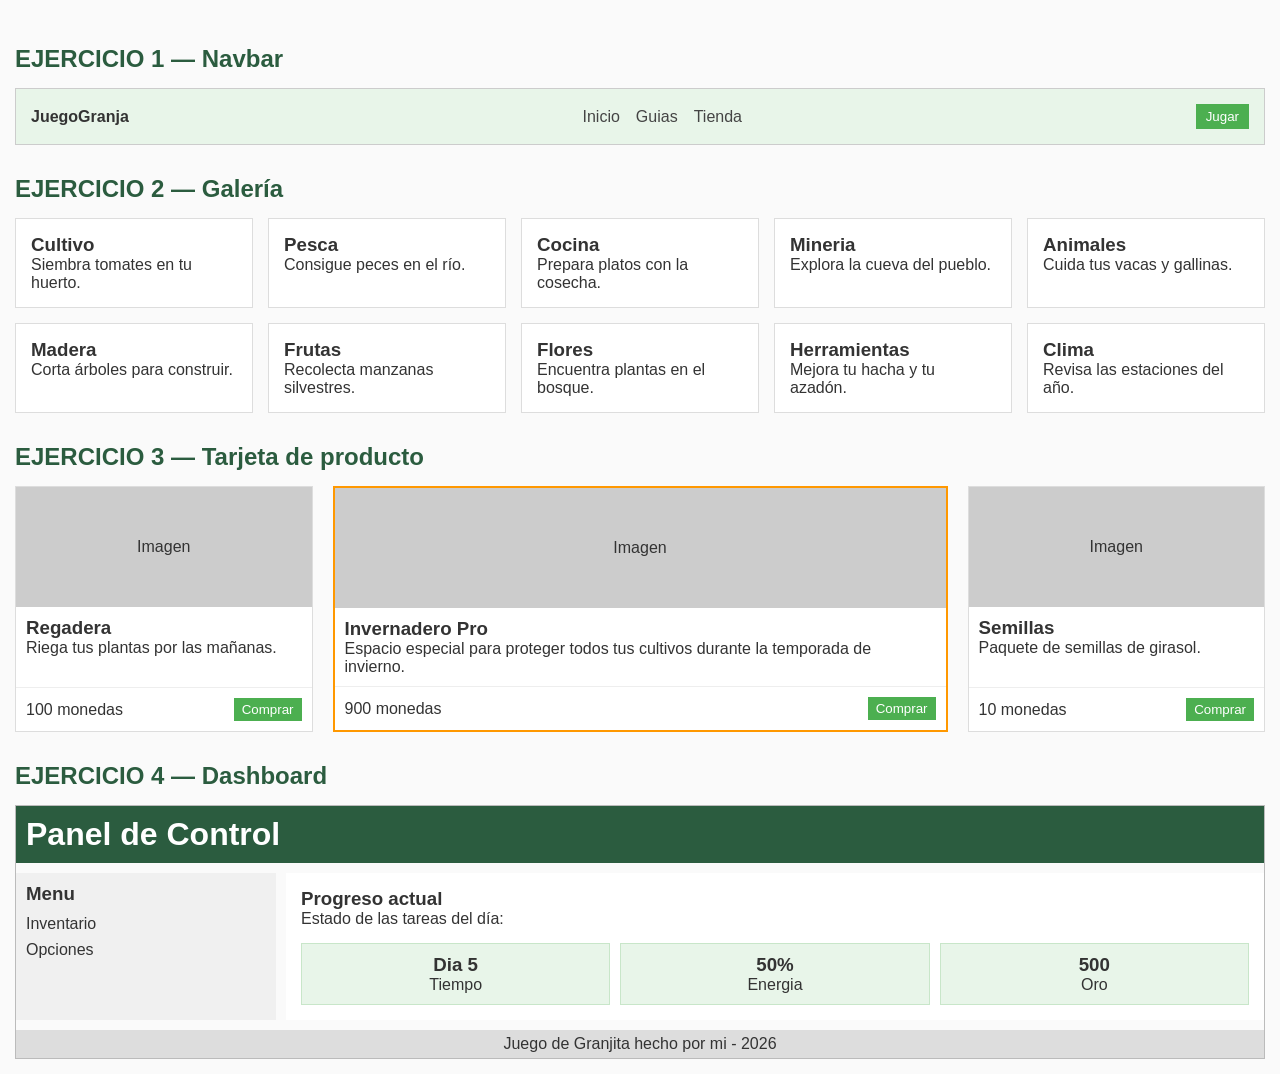
<file: 4 Actividades/index.html>
<!DOCTYPE html>
<html lang="es">
<head>
  <meta charset="UTF-8">
  <meta name="viewport" content="width=device-width, initial-scale=1.0">
  <title>Ejercicios Layout</title>
  <link rel="stylesheet" href="style.css">
</head>
<body>

  <h2>EJERCICIO 1 — Navbar</h2>
  <nav class="navbar">
    <div class="logo">JuegoGranja</div>
    <ul class="menu">
      <li><a href="#">Inicio</a></li>
      <li><a href="#">Guias</a></li>
      <li><a href="#">Tienda</a></li>
    </ul>
    <button class="nav-btn">Jugar</button>
  </nav>

  <h2>EJERCICIO 2 — Galería</h2>
  <div class="courses">
    <div class="course-card"><h3>Cultivo</h3><p>Siembra tomates en tu huerto.</p></div>
    <div class="course-card"><h3>Pesca</h3><p>Consigue peces en el río.</p></div>
    <div class="course-card"><h3>Cocina</h3><p>Prepara platos con la cosecha.</p></div>
    <div class="course-card"><h3>Mineria</h3><p>Explora la cueva del pueblo.</p></div>
    <div class="course-card"><h3>Animales</h3><p>Cuida tus vacas y gallinas.</p></div>
    <div class="course-card"><h3>Madera</h3><p>Corta árboles para construir.</p></div>
    <div class="course-card"><h3>Frutas</h3><p>Recolecta manzanas silvestres.</p></div>
    <div class="course-card"><h3>Flores</h3><p>Encuentra plantas en el bosque.</p></div>
    <div class="course-card"><h3>Herramientas</h3><p>Mejora tu hacha y tu azadón.</p></div>
    <div class="course-card"><h3>Clima</h3><p>Revisa las estaciones del año.</p></div>
  </div>

  <h2>EJERCICIO 3 — Tarjeta de producto</h2>
  <div class="products">
    <div class="product">
      <div class="image">Imagen</div>
      <div class="product-content">
        <h3>Regadera</h3>
        <p>Riega tus plantas por las mañanas.</p>
      </div>
      <div class="product-footer">
        <span class="price">100 monedas</span>
        <button>Comprar</button>
      </div>
    </div>

    <div class="product featured">
      <div class="image">Imagen</div>
      <div class="product-content">
        <h3>Invernadero Pro</h3>
        <p>Espacio especial para proteger todos tus cultivos durante la temporada de invierno.</p>
      </div>
      <div class="product-footer">
        <span class="price">900 monedas</span>
        <button>Comprar</button>
      </div>
    </div>

    <div class="product">
      <div class="image">Imagen</div>
      <div class="product-content">
        <h3>Semillas</h3>
        <p>Paquete de semillas de girasol.</p>
      </div>
      <div class="product-footer">
        <span class="price">10 monedas</span>
        <button>Comprar</button>
      </div>
    </div>
  </div>

  <h2>EJERCICIO 4 — Dashboard</h2>
  <div class="dashboard">
    <header class="header">
      <h1>Panel de Control</h1>
    </header>
    
    <aside class="sidebar">
      <h3>Menu</h3>
      <ul>
        <li><a href="#">Inventario</a></li>
        <li><a href="#">Opciones</a></li>
      </ul>
    </aside>
    
    <main class="main">
      <h3>Progreso actual</h3>
      <p>Estado de las tareas del día:</p>
      
      <div class="stats">
        <div class="stat-card"><h3>Dia 5</h3><p>Tiempo</p></div>
        <div class="stat-card"><h3>50%</h3><p>Energia</p></div>
        <div class="stat-card"><h3>500</h3><p>Oro</p></div>
      </div>
    </main>
    
    <footer class="footer">
      <p>Juego de Granjita hecho por mi - 2026</p>
    </footer>
  </div>

</body>
</html>
</file>
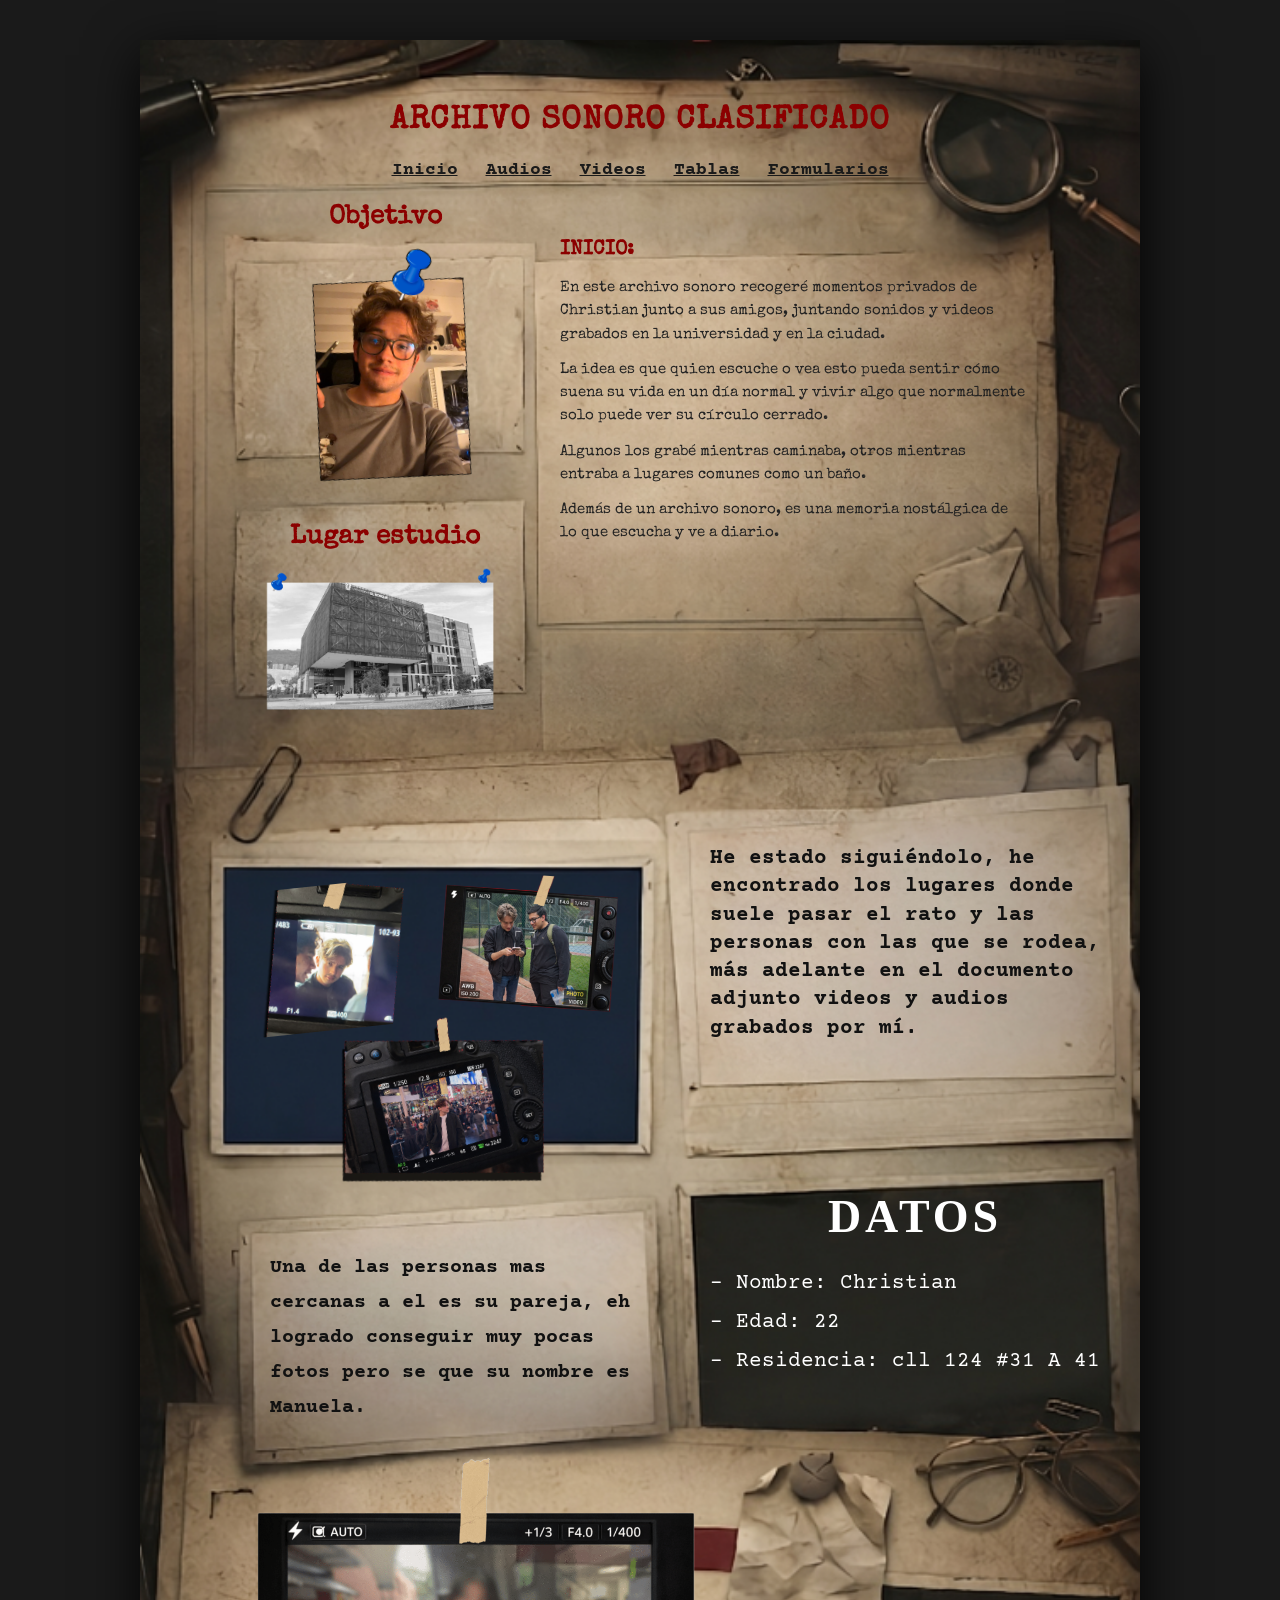
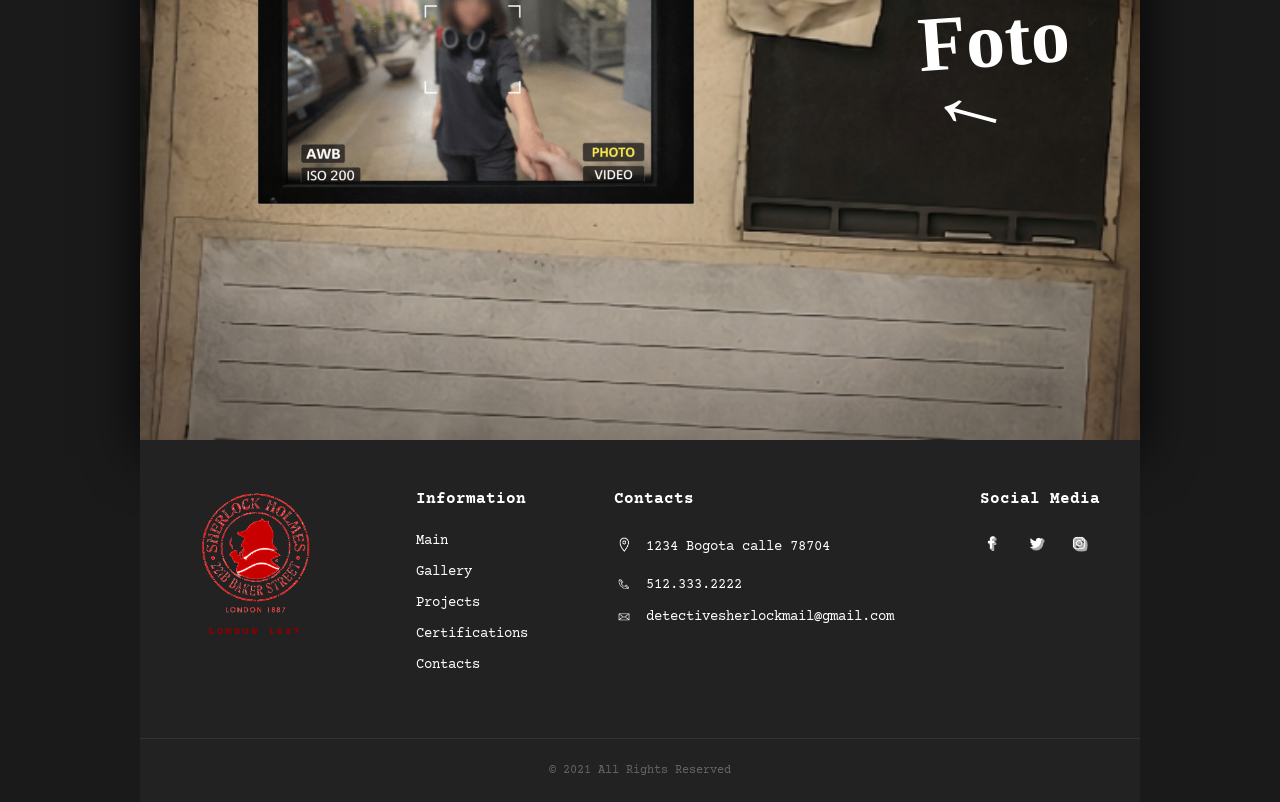
<file: Figma html/Index.html>
<!DOCTYPE html>
<html lang="es">
<head>
    <meta charset="UTF-8">
    <meta name="viewport" content="width=device-width, initial-scale=1.0">
    <title>Archivo Sonoro Clasificado</title>
    <link rel="stylesheet" href="styles.css">
</head>
<body>

    <div class="board-container">
        
        <div class="board-section section-top">
            <header class="main-header">
                <h1>Archivo Sonoro Clasificado</h1>
                <nav class="nav-menu">
                    <a href="index.html">Inicio</a>
                    <a href="audios.html">Audios</a> 
                    <a href="video.html">Videos</a> 
                    <a href="tabla.html">Tablas</a>
                    <a href="formularios.html">Formularios</a>
                </nav>
            </header>

            <div class="block-objetivo">
                <h2>Objetivo</h2>
                <img src="Media/Yo.png" alt="Fotografía de perfil de Christian, objetivo de la investigación" class="img-profile">
            </div>

            <div class="block-lugar">
                <h2>Lugar estudio</h2>
                <img src="Media/Universidad.png" alt="Fachada del edificio de la Universidad El Bosque" class="img-lugar">
            </div>

            <div class="text-inicio">
                <h3>INICIO:</h3>
                <p>En este archivo sonoro recogeré momentos privados de Christian junto a sus amigos, juntando sonidos y videos grabados en la universidad y en la ciudad.</p>
                <p class="paragraph-spacing">La idea es que quien escuche o vea esto pueda sentir cómo suena su vida en un día normal y vivir algo que normalmente solo puede ver su círculo cerrado.</p>
                <p class="paragraph-spacing">Algunos los grabé mientras caminaba, otros mientras entraba a lugares comunes como un baño.</p>
                <p class="paragraph-spacing">Además de un archivo sonoro, es una memoria nostálgica de lo que escucha y ve a diario.</p>
            </div>
        </div>

        <div class="board-section section-middle">
            <div class="polaroid-gallery">
                <img src="Media/Foto 1.png" alt="Captura de evidencia fotográfica de video 1" class="p-photo p1">
                <img src="Media/Foto 3.png" alt="Captura de evidencia fotográfica de video 2" class="p-photo p2">
                <img src="Media/Foto 2.png" alt="Captura de evidencia fotográfica de video 3" class="p-photo p3">
            </div>

            <div class="text-lateral-derecho">
                <p>He estado siguiéndolo, he encontrado los lugares donde suele pasar el rato y las personas con las que se rodea, más adelante en el documento adjunto videos y audios grabados por mí.</p>
            </div>
        </div>

        <div class="board-section section-bottom">
            <div class="text-manuela">
                <p>Una de las personas mas cercanas a el es su pareja, eh logrado conseguir muy pocas fotos pero se que su nombre es Manuela.</p>
            </div>

            <div class="datos-pizarra">
                <h2>DATOS</h2>
                <ul>
                    <li>- Nombre: Christian</li>
                    <li>- Edad: 22</li>
                    <li>- Residencia: cll 124 #31 A 41</li>
                </ul>
            </div>

            <div class="camera-view">
                <img src="Media/Foto Manu.png" alt="Visor de interfaz de cámara mostrando captura de Manuela">
            </div>

            <div class="foto-pizarra">
                <h2>Foto</h2>
                <span class="arrow-draw">←</span>
            </div>
        </div>

    </div>

    <footer class="site-footer">
        <div class="footer-content">
            
            <div class="footer-column footer-logo">
                <img src="Media/Logo sherlock.png" alt="Sherlock Holmes Logotipo Oficial">
                <p class="logo-sub">LONDON 1887</p>
            </div>

            <div class="footer-column">
                <h3>Information</h3>
                <ul>
                    <li><a href="index.html">Main</a></li>
                    <li><a href="audios.html">Gallery</a></li> 
                    <li><a href="videos.html">Projects</a></li>
                    <li><a href="tablas.html">Certifications</a></li>
                    <li><a href="formularios.html">Contacts</a></li>
                </ul>
            </div>

            <div class="footer-column">
                <h3>Contacts</h3>
                <ul class="contact-list">
                    <li>
                        <img src="Media/Ubicacion .png" alt="Ícono de ubicación" class="contact-img"> 
                        <span>1234 Bogota calle 78704</span>
                    </li>
                    <li>
                        <img src="Media/Telefono .png" alt="Ícono de teléfono" class="contact-img"> 
                        <span>512.333.2222</span>
                    </li>
                    <li>
                        <img src="Media/Mail.png" alt="Ícono de correo electrónico" class="contact-img"> 
                        <span>detectivesherlockmail@gmail.com</span>
                    </li>
                </ul>
            </div>

            <div class="footer-column">
                <h3>Social Media</h3>
                <div class="social-icons">
                    <a href="#"><img src="Media/Facebook.png" alt="Enlace a Facebook" class="social-img"></a>
                    <a href="#"><img src="Media/X.png" alt="Enlace a X" class="social-img"></a>
                    <a href="#"><img src="Media/Insta.png" alt="Enlace a Instagram" class="social-img"></a>
                </div>
            </div>
            
        </div>

        <div class="footer-bottom">
            <p>© 2021 All Rights Reserved</p>
        </div>
    </footer>

</body>
</html>
</file>
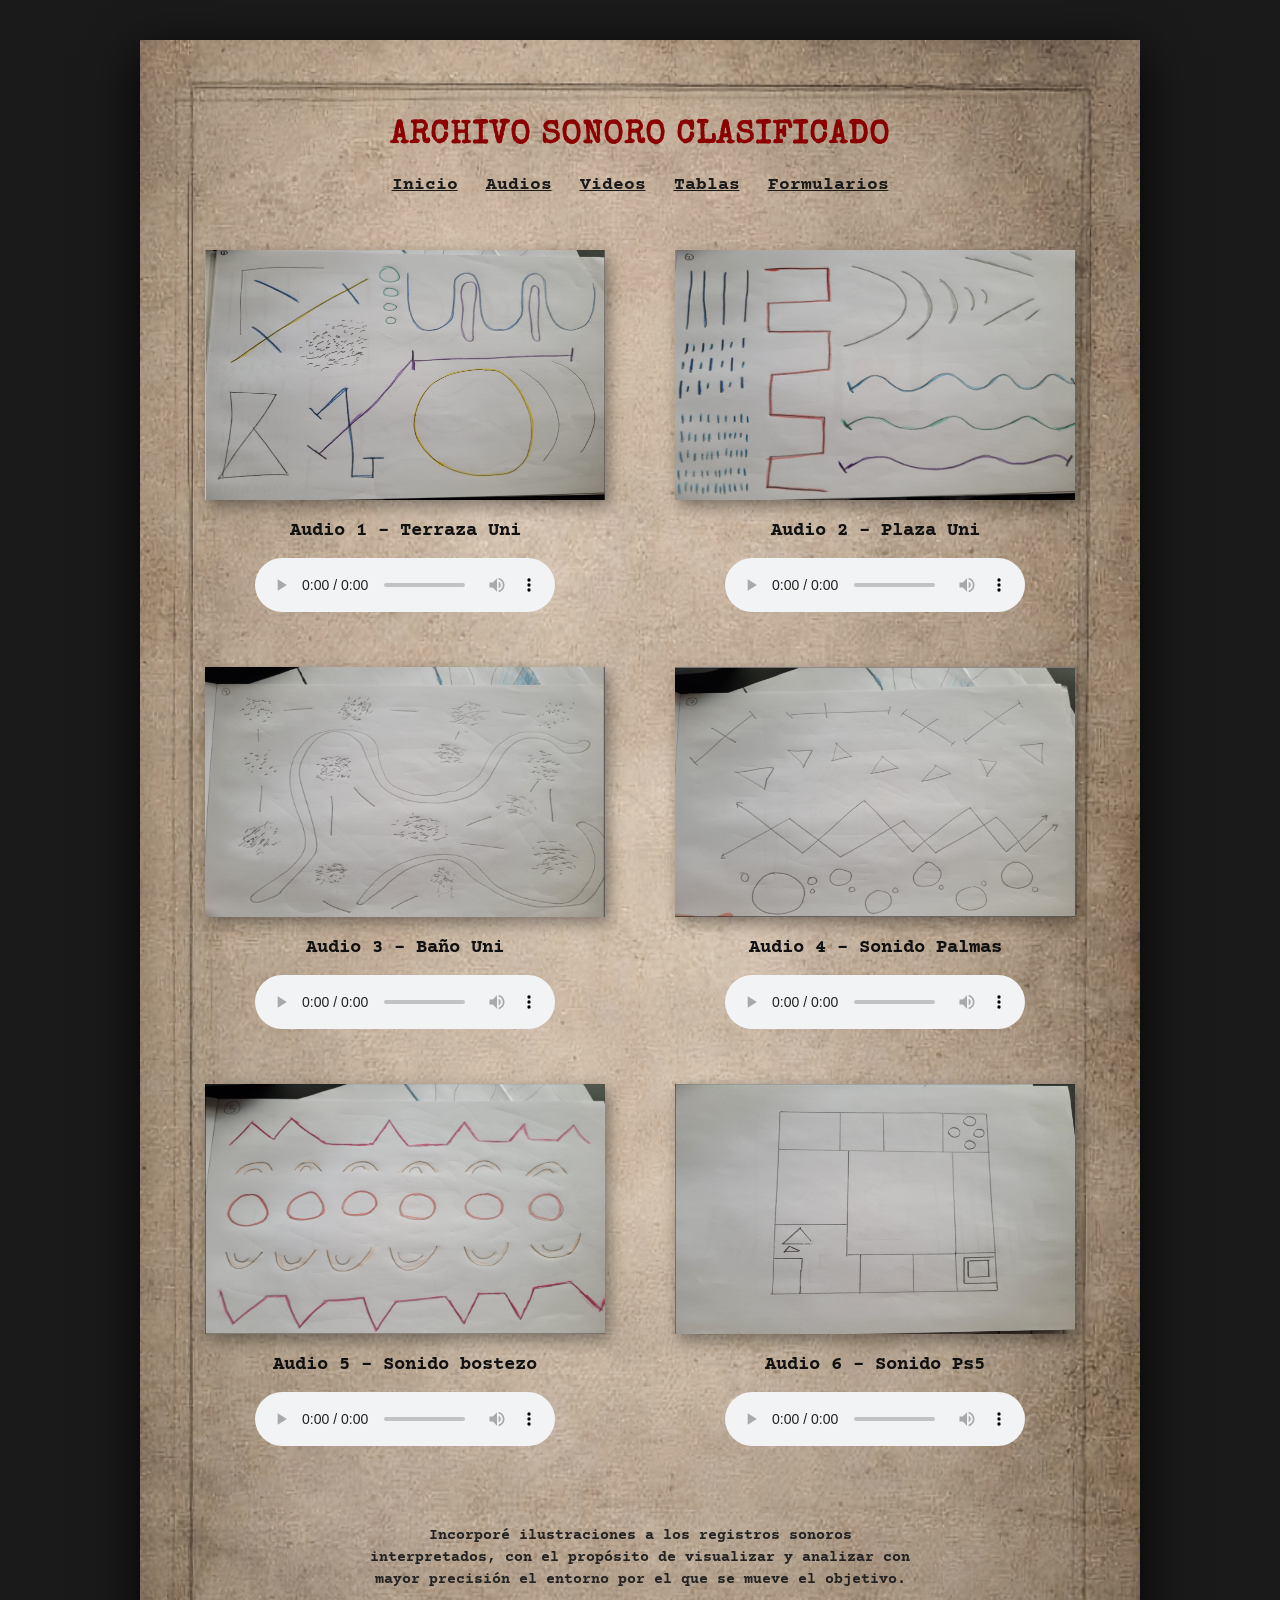
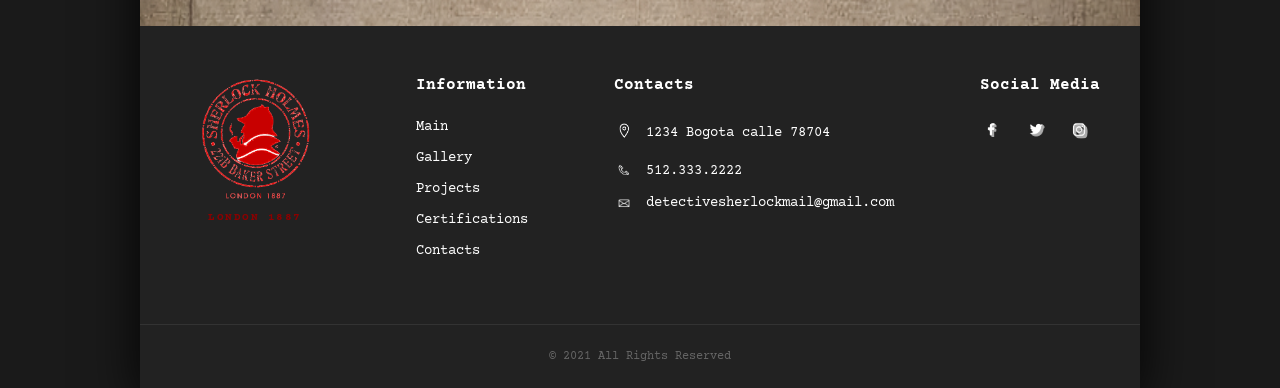
<file: Figma html/Audios.html>
<!DOCTYPE html>
<html lang="es">
<head>
    <meta charset="UTF-8">
    <meta name="viewport" content="width=device-width, initial-scale=1.0">
    <title>Registros Sonoros Clasificados</title>
    <link rel="stylesheet" href="styles.css">
</head>
<body class="body-audios-page">

    <div class="audios-page-container" style="padding-bottom: 0; margin-bottom: 0;">
        
        <header class="main-header-audios">
            <h1>Archivo Sonoro Clasificado</h1>
            <nav class="nav-menu">
                <a href="index.html">Inicio</a>
                <a href="audios.html">Audios</a>
                <a href="video.html">Videos</a> 
                <a href="tabla.html">Tablas</a> 
                <a href="formularios.html">Formularios</a>
            </nav>
        </header>
        
        <div class="audios-grid">
            
            <div class="audio-card">
                <div class="audio-image-wrapper">
                    <img src="Media/Terraza Uni.png" alt="Ubicación de la evidencia: Terraza de la universidad" class="audio-img-card">
                </div>
                <h3>Audio 1 - Terraza Uni</h3>
                <div class="audio-player-mock">
                    <audio src="Audios/Audio Uní terraza.m4a.mp4" controls></audio>
                </div>
            </div>

            <div class="audio-card">
                <div class="audio-image-wrapper">
                    <img src="Media/Plaza Uni.png" alt="Ubicación de la evidencia: Plaza central universitaria" class="audio-img-card">
                </div>
                <h3>Audio 2 - Plaza Uni</h3>
                <div class="audio-player-mock">
                    <audio src="Audios/Audio medio Uni.m4a.mp4" controls></audio>
                </div>
            </div>

            <div class="audio-card">
                <div class="audio-image-wrapper">
                    <img src="Media/Baño Uni.png" alt="Ubicación de la evidencia: Baño interno del campus" class="audio-img-card">
                </div>
                <h3>Audio 3 - Baño Uni</h3>
                <div class="audio-player-mock">
                    <audio src="Audios/Audio baño Uni.m4a.mp4" controls></audio>
                </div>
            </div>

            <div class="audio-card">
                <div class="audio-image-wrapper">
                    <img src="Media/Sonido Palmas.png" alt="Análisis de frecuencias: Sonido de aplausos corporales" class="audio-img-card">
                </div>
                <h3>Audio 4 - Sonido Palmas</h3>
                <div class="audio-player-mock">
                    <audio src="Audios/Audio cuerpo palmas.m4a.mp4" controls></audio>
                </div>
            </div>

            <div class="audio-card">
                <div class="audio-image-wrapper">
                    <img src="Media/Sonido Bostezo.png" alt="Análisis de frecuencias: Registro de bostezo humano" class="audio-img-card">
                </div>
                <h3>Audio 5 - Sonido bostezo</h3>
                <div class="audio-player-mock">
                    <audio src="Audios/Audio cuerpo bostezo.m4a.mp4" controls></audio>
                </div>
            </div>

            <div class="audio-card">
                <div class="audio-image-wrapper">
                    <img src="Media/Sonido Ps5.png" alt="Análisis de entorno: Encendido de consola PS5" class="audio-img-card">
                </div>
                <h3>Audio 6 - Sonido Ps5</h3>
                <div class="audio-player-mock">
                    <audio src="Audios/Audio tecnología ps5.m4a.mp4" controls></audio>
                </div>
            </div>

        </div>

        <p class="audios-footer-text" style="margin-bottom: 0; padding-bottom: 35px;">
            Incorporé ilustraciones a los registros sonoros interpretados, con el propósito de visualizar y analizar con mayor precisión el entorno por el que se mueve el objetivo.
        </p>

        <footer class="site-footer" style="margin-top: 0; margin-bottom: 0;">
            <div class="footer-content">
                
                <div class="footer-column footer-logo">
                    <img src="Media/Logo sherlock.png" alt="Sherlock Holmes Logotipo Oficial">
                    <p class="logo-sub">LONDON 1887</p>
                </div>

                <div class="footer-column">
                    <h3>Information</h3>
                    <ul>
                        <li><a href="index.html">Main</a></li>
                        <li><a href="audios.html">Gallery</a></li> 
                        <li><a href="videos.html">Projects</a></li>
                        <li><a href="tablas.html">Certifications</a></li>
                        <li><a href="formularios.html">Contacts</a></li>
                    </ul>
                </div>

                <div class="footer-column">
                    <h3>Contacts</h3>
                    <ul class="contact-list">
                        <li>
                            <img src="Media/Ubicacion .png" alt="Ícono de ubicación" class="contact-img"> 
                            <span>1234 Bogota calle 78704</span>
                        </li>
                        <li>
                            <img src="Media/Telefono .png" alt="Ícono de teléfono" class="contact-img"> 
                            <span>512.333.2222</span>
                        </li>
                        <li>
                            <img src="Media/Mail.png" alt="Ícono de correo electrónico" class="contact-img"> 
                            <span>detectivesherlockmail@gmail.com</span>
                        </li>
                    </ul>
                </div>

                <div class="footer-column">
                    <h3>Social Media</h3>
                    <div class="social-icons">
                        <a href="#"><img src="Media/Facebook.png" alt="Enlace a Facebook" class="social-img"></a>
                        <a href="#"><img src="Media/X.png" alt="Enlace a X" class="social-img"></a>
                        <a href="#"><img src="Media/Insta.png" alt="Enlace a Instagram" class="social-img"></a>
                    </div>
                </div>
                
            </div>

            <div class="footer-bottom">
                <p>© 2021 All Rights Reserved</p>
            </div>
        </footer>

    </div> 
</body>
</html>
</file>
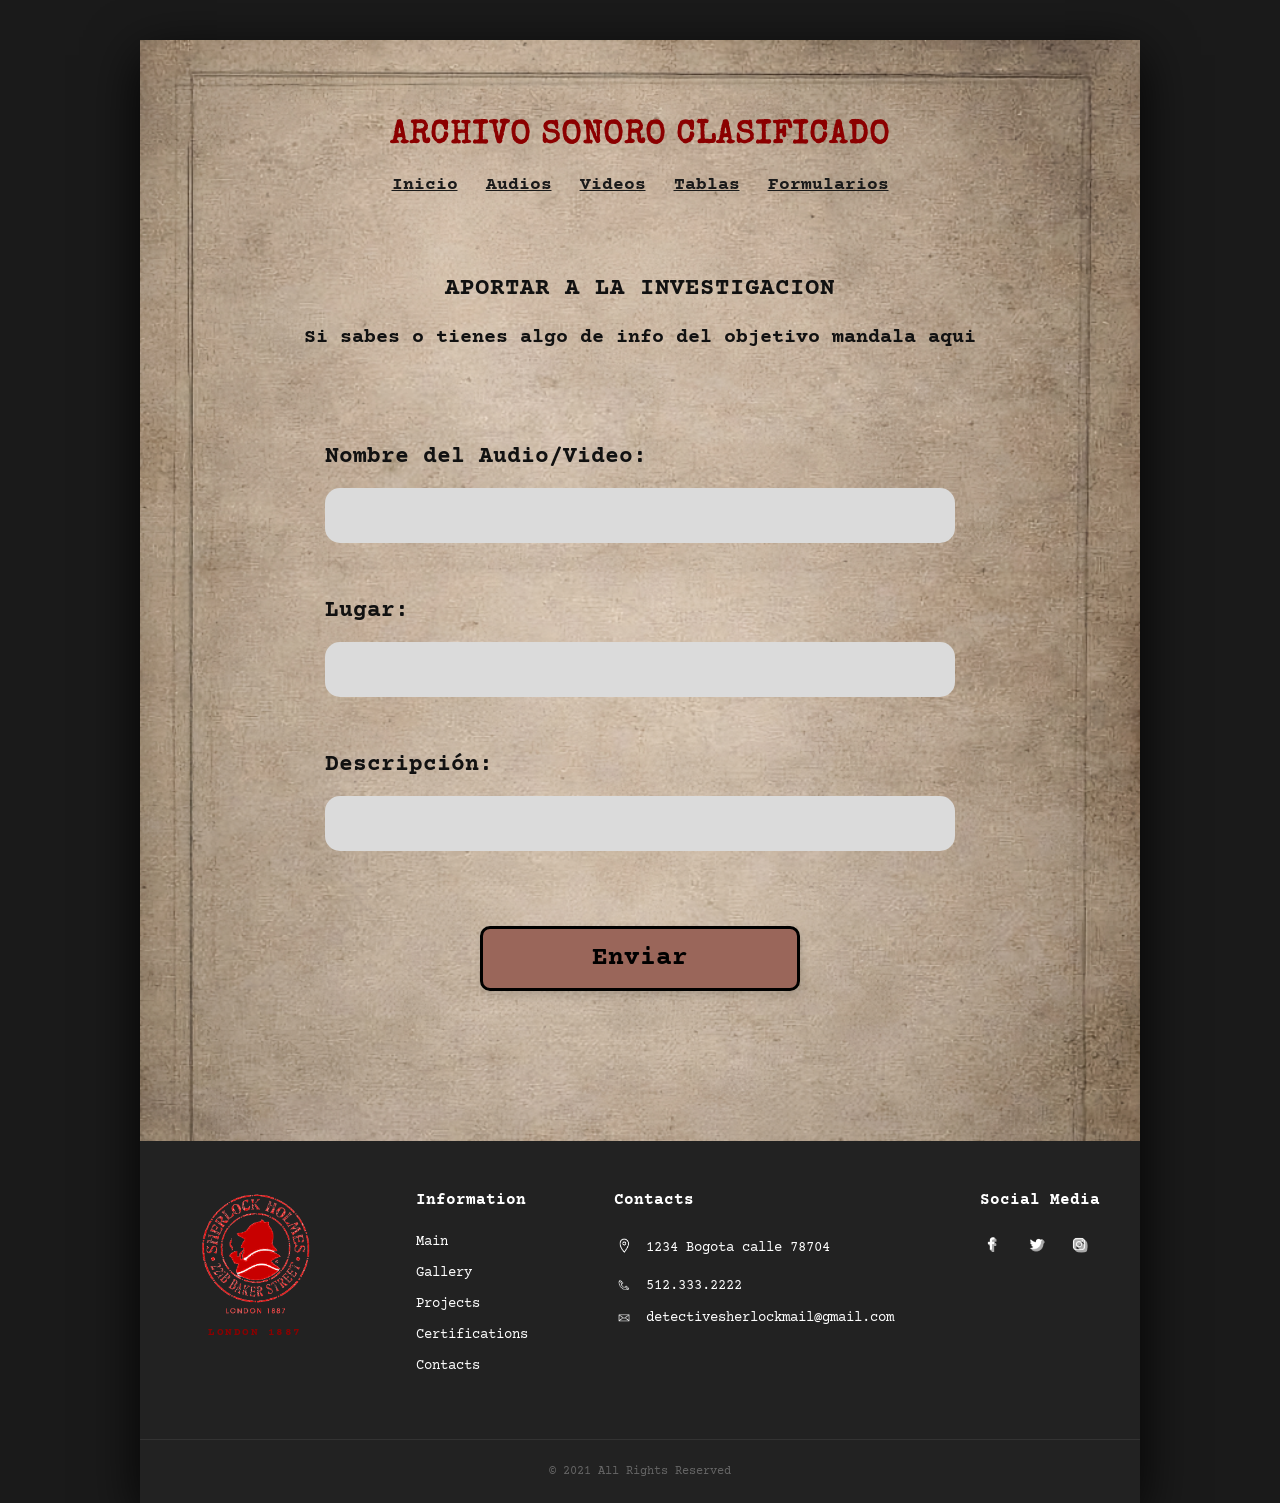
<file: Figma html/Formularios.html>
<!DOCTYPE html>
<html lang="es">
<head>
    <meta charset="UTF-8">
    <meta name="viewport" content="width=device-width, initial-scale=1.0">
    <title>Aportar a la Investigación</title>
    <link rel="stylesheet" href="styles.css">
</head>
<body class="body-audios-page"> 

    <div class="audios-page-container" style="padding-bottom: 0; margin-bottom: 0; min-height: 1200px; display: flex; flex-direction: column; justify-content: space-between;">
        
        <div>
            <header class="main-header-audios" style="margin-bottom: 80px;">
                <h1>Archivo Sonoro Clasificado</h1>
                <nav class="nav-menu">
                    <a href="index.html">Inicio</a>
                    <a href="audios.html">Audios</a>
                    <a href="video.html">Videos</a>
                    <a href="tabla.html">Tablas</a>
                    <a href="formularios.html">Formularios</a>
                </nav>
            </header>

            <div class="form-instruction-container" style="text-align: center; margin-bottom: 90px; font-family: 'Courier Prime', monospace; color: #111; width: 100%; max-width: 750px; margin-left: auto; margin-right: auto; padding: 0 10px;">
                <h2 style="font-size: 24px; font-weight: bold; text-transform: uppercase; margin-bottom: 20px; letter-spacing: 1px;">Aportar a la Investigacion</h2>
                <p style="font-size: 20px; font-weight: bold; line-height: 1.6; margin: 0;">Si sabes o tienes algo de info del objetivo mandala aqui</p>
            </div>

            <form id="investigation-form" action="formularios.html" method="GET" style="display: flex; flex-direction: column; align-items: center; width: 100%; max-width: 650px; margin: 0 auto 150px auto; box-sizing: border-box; padding: 0 10px;">
                
                <div class="form-group" style="width: 100%; display: flex; flex-direction: column; align-items: flex-start; margin-bottom: 55px;">
                    <label for="nombre-archivo" style="font-family: 'Courier Prime', monospace; font-size: 23px; font-weight: bold; color: #111; margin-bottom: 18px; text-align: left;">Nombre del Audio/Video:</label>
                    <input type="text" id="nombre-archivo" name="nombre-archivo" required style="width: 100%; height: 55px; background-color: #dbdbdb; border: none; border-radius: 15px; padding: 10px 20px; font-family: 'Courier Prime', monospace; font-size: 18px; color: #222; box-sizing: border-box; outline: none;">
                </div>

                <div class="form-group" style="width: 100%; display: flex; flex-direction: column; align-items: flex-start; margin-bottom: 55px;">
                    <label for="lugar-archivo" style="font-family: 'Courier Prime', monospace; font-size: 23px; font-weight: bold; color: #111; margin-bottom: 18px; text-align: left;">Lugar:</label>
                    <input type="text" id="lugar-archivo" name="lugar-archivo" required style="width: 100%; height: 55px; background-color: #dbdbdb; border: none; border-radius: 15px; padding: 10px 20px; font-family: 'Courier Prime', monospace; font-size: 18px; color: #222; box-sizing: border-box; outline: none;">
                </div>

                <div class="form-group" style="width: 100%; display: flex; flex-direction: column; align-items: flex-start; margin-bottom: 75px;">
                    <label for="descripcion-archivo" style="font-family: 'Courier Prime', monospace; font-size: 23px; font-weight: bold; color: #111; margin-bottom: 18px; text-align: left;">Descripción:</label>
                    <input type="text" id="descripcion-archivo" name="descripcion-archivo" required style="width: 100%; height: 55px; background-color: #dbdbdb; border: none; border-radius: 15px; padding: 10px 20px; font-family: 'Courier Prime', monospace; font-size: 18px; color: #222; box-sizing: border-box; outline: none;">
                </div>

                <button type="submit" class="btn-enviar-form" style="width: 320px; height: 65px; background-color: #9a665a; border: 3px solid #000000; border-radius: 10px; font-family: 'Courier Prime', monospace; font-size: 26px; font-weight: bold; color: #000000; cursor: pointer; display: flex; justify-content: center; align-items: center; transition: background 0.2s ease; box-shadow: 2px 4px 10px rgba(0,0,0,0.15);">
                    Enviar
                </button>

            </form>

            <div id="success-message" style="display: none; text-align: center; margin: -50px auto 100px auto; max-width: 550px; background: #e4d385; padding: 25px; border-radius: 4px; box-shadow: 4px 8px 20px rgba(0,0,0,0.25); border: 2px dashed #9a665a; font-family: 'Courier Prime', monospace; color: #111; transform: rotate(-0.5deg);">
                <h3 style="margin-top: 0; font-size: 22px; font-weight: bold; color: #9a665a;">¡Informe Recibido!</h3>
                <p style="font-size: 16px; font-weight: bold; margin-bottom: 0; line-height: 1.4;">Tus datos han sido añadidos al expediente clasificado con éxito. El departamento de investigación procesará las pistas.</p>
            </div>
        </div>

        <footer class="site-footer" style="margin-top: 0; margin-bottom: 0; width: calc(100% + 130px); margin-left: -65px; margin-right: -65px;">
            <div class="footer-content">
                
                <div class="footer-column footer-logo">
                    <img src="Media/Logo sherlock.png" alt="Sherlock Holmes Logo">
                    <p class="logo-sub">LONDON 1887</p>
                </div>

                <div class="footer-column">
                    <h3>Information</h3>
                    <ul>
                        <li><a href="index.html">Main</a></li>
                        <li><a href="audios.html">Gallery</a></li> 
                        <li><a href="videos.html">Projects</a></li>
                        <li><a href="tablas.html">Certifications</a></li>
                        <li><a href="formularios.html">Contacts</a></li>
                    </ul>
                </div>

                <div class="footer-column">
                    <h3>Contacts</h3>
                    <ul class="contact-list">
                        <li>
                            <img src="Media/Ubicacion .png" alt="Ubicación" class="contact-img"> 
                            <span>1234 Bogota calle 78704</span>
                        </li>
                        <li>
                            <img src="Media/Telefono .png" alt="Teléfono" class="contact-img"> 
                            <span>512.333.2222</span>
                        </li>
                        <li>
                            <img src="Media/Mail.png" alt="Correo" class="contact-img"> 
                            <span>detectivesherlockmail@gmail.com</span>
                        </li>
                    </ul>
                </div>

                <div class="footer-column">
                    <h3>Social Media</h3>
                    <div class="social-icons">
                        <a href="#"><img src="Media/Facebook.png" alt="Facebook" class="social-img"></a>
                        <a href="#"><img src="Media/X.png" alt="X" class="social-img"></a>
                        <a href="#"><img src="Media/Insta.png" alt="Instagram" class="social-img"></a>
                    </div>
                </div>
                
            </div>

            <div class="footer-bottom">
                <p>© 2021 All Rights Reserved</p>
            </div>
        </footer>

    </div> 

</body>
</html>
</file>
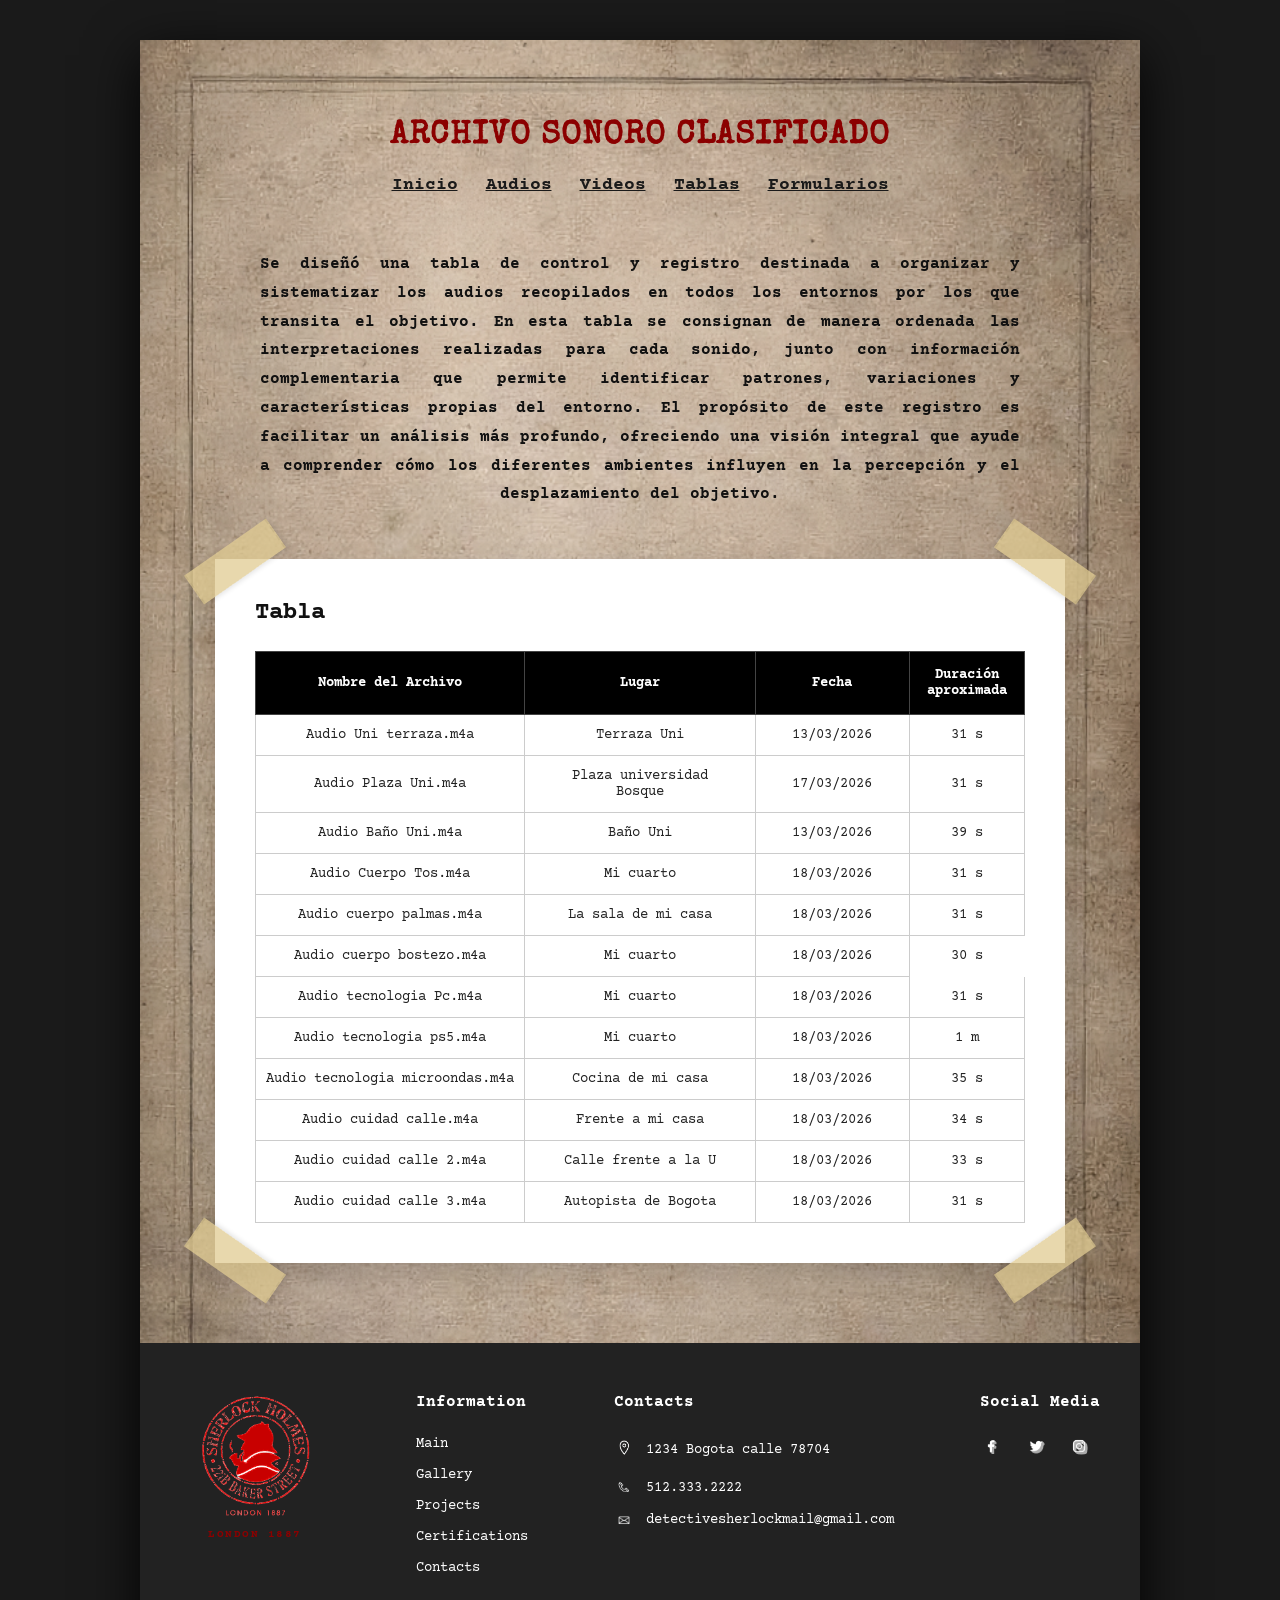
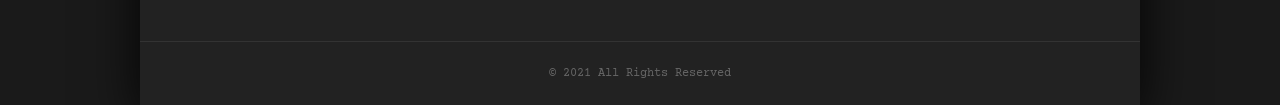
<file: Figma html/Tabla.html>
<!DOCTYPE html>
<html lang="es">
<head>
    <meta charset="UTF-8">
    <meta name="viewport" content="width=device-width, initial-scale=1.0">
    <title>Control y Registro de Audios</title>
    <link rel="stylesheet" href="styles.css">
</head>
<body class="body-audios-page"> 

    <div class="audios-page-container" style="padding-bottom: 0; margin-bottom: 0;">
        
        <header class="main-header-audios">
            <h1>Archivo Sonoro Clasificado</h1>
            <nav class="nav-menu">
                <a href="index.html">Inicio</a>
                <a href="audios.html">Audios</a>
                <a href="video.html">Videos</a>
                <a href="tabla.html">Tablas</a>
                <a href="formularios.html">Formularios</a>
            </nav>
        </header>

        <div class="tabla-introduccion" style="width: 100%; max-width: 800px; margin: 0 auto 50px auto; text-align: justify; text-align-last: center; font-family: 'Courier Prime', monospace; font-size: 16px; line-height: 1.8; color: #111; font-weight: bold; padding: 0 20px;">
            Se diseñó una tabla de control y registro destinada a organizar y sistematizar los audios recopilados en todos los entornos por los que transita el objetivo. En esta tabla se consignan de manera ordenada las interpretaciones realizadas para cada sonido, junto con información complementaria que permite identificar patrones, variaciones y características propias del entorno. El propósito de este registro es facilitar un análisis más profundo, ofreciendo una visión integral que ayude a comprender cómo los diferentes ambientes influyen en la percepción y el desplazamiento del objetivo.
        </div>

        <div class="documento-tabla-wrapper" style="position: relative; background: #ffffff; padding: 40px; margin-bottom: 80px; box-shadow: 4px 10px 25px rgba(0,0,0,0.15); width: 100%; max-width: 850px; box-sizing: border-box;">
            
            <div class="tape-corner tape-tl" style="position: absolute; top: -15px; left: -30px; width: 100px; height: 35px; background: rgba(224, 203, 146, 0.75); transform: rotate(-35deg); box-shadow: 2px 2px 5px rgba(0,0,0,0.1); border-left: 2px dashed rgba(0,0,0,0.05); border-right: 2px dashed rgba(0,0,0,0.05);"></div>
            <div class="tape-corner tape-tr" style="position: absolute; top: -15px; right: -30px; width: 100px; height: 35px; background: rgba(224, 203, 146, 0.75); transform: rotate(35deg); box-shadow: -2px 2px 5px rgba(0,0,0,0.1); border-left: 2px dashed rgba(0,0,0,0.05); border-right: 2px dashed rgba(0,0,0,0.05);"></div>
            <div class="tape-corner tape-bl" style="position: absolute; bottom: -15px; left: -30px; width: 100px; height: 35px; background: rgba(224, 203, 146, 0.75); transform: rotate(35deg); box-shadow: 2px -2px 5px rgba(0,0,0,0.1); border-left: 2px dashed rgba(0,0,0,0.05); border-right: 2px dashed rgba(0,0,0,0.05);"></div>
            <div class="tape-corner tape-br" style="position: absolute; bottom: -15px; right: -30px; width: 100px; height: 35px; background: rgba(224, 203, 146, 0.75); transform: rotate(-35deg); box-shadow: -2px -2px 5px rgba(0,0,0,0.1); border-left: 2px dashed rgba(0,0,0,0.05); border-right: 2px dashed rgba(0,0,0,0.05);"></div>

            <h2 style="font-family: 'Courier Prime', monospace; font-size: 24px; font-weight: bold; color: #111; margin-top: 0; margin-bottom: 25px; text-align: left;">Tabla</h2>

            <div style="overflow-x: auto; width: 100%;">
                <table style="width: 100%; border-collapse: collapse; font-family: 'Courier Prime', monospace; font-size: 14px; color: #222; text-align: center; border: 1px solid #ccc;">
                    <thead>
                        <tr style="background-color: #000000; color: #ffffff;">
                            <th style="padding: 15px 10px; font-weight: bold; font-size: 14px; border: 1px solid #444; width: 35%;">Nombre del Archivo</th>
                            <th style="padding: 15px 10px; font-weight: bold; font-size: 14px; border: 1px solid #444; width: 30%;">Lugar</th>
                            <th style="padding: 15px 10px; font-weight: bold; font-size: 14px; border: 1px solid #444; width: 20%;">Fecha</th>
                            <th style="padding: 15px 10px; font-weight: bold; font-size: 14px; border: 1px solid #444; width: 15%;">Duración aproximada</th>
                        </tr>
                    </thead>
                    <tbody>
                        <tr>
                            <td style="padding: 12px 8px; border: 1px solid #ccc; background: #fff;">Audio Uni terraza.m4a</td>
                            <td style="padding: 12px 8px; border: 1px solid #ccc; background: #fff;">Terraza Uni</td>
                            <td style="padding: 12px 8px; border: 1px solid #ccc; background: #fff;">13/03/2026</td>
                            <td style="padding: 12px 8px; border: 1px solid #ccc; background: #fff;">31 s</td>
                        </tr>
                        <tr>
                            <td style="padding: 12px 8px; border: 1px solid #ccc; background: #fff;">Audio Plaza Uni.m4a</td>
                            <td style="padding: 12px 8px; border: 1px solid #ccc; background: #fff;">Plaza universidad<br>Bosque</td>
                            <td style="padding: 12px 8px; border: 1px solid #ccc; background: #fff;">17/03/2026</td>
                            <td style="padding: 12px 8px; border: 1px solid #ccc; background: #fff;">31 s</td>
                        </tr>
                        <tr>
                            <td style="padding: 12px 8px; border: 1px solid #ccc; background: #fff;">Audio Baño Uni.m4a</td>
                            <td style="padding: 12px 8px; border: 1px solid #ccc; background: #fff;">Baño Uni</td>
                            <td style="padding: 12px 8px; border: 1px solid #ccc; background: #fff;">13/03/2026</td>
                            <td style="padding: 12px 8px; border: 1px solid #ccc; background: #fff;">39 s</td>
                        </tr>
                        <tr>
                            <td style="padding: 12px 8px; border: 1px solid #ccc; background: #fff;">Audio Cuerpo Tos.m4a</td>
                            <td style="padding: 12px 8px; border: 1px solid #ccc; background: #fff;">Mi cuarto</td>
                            <td style="padding: 12px 8px; border: 1px solid #ccc; background: #fff;">18/03/2026</td>
                            <td style="padding: 12px 8px; border: 1px solid #ccc; background: #fff;">31 s</td>
                        </tr>
                        <tr>
                            <td style="padding: 12px 8px; border: 1px solid #ccc; background: #fff;">Audio cuerpo palmas.m4a</td>
                            <td style="padding: 12px 8px; border: 1px solid #ccc; background: #fff;">La sala de mi casa</td>
                            <td style="padding: 12px 8px; border: 1px solid #ccc; background: #fff;">18/03/2026</td>
                            <td style="padding: 12px 8px; border: 1px solid #ccc; background: #fff;">31 s</td>
                        </tr>
                        <tr>
                            <td style="padding: 12px 8px; border: 1px solid #ccc; background: #fff;">Audio cuerpo bostezo.m4a</td>
                            <td style="padding: 12px 8px; border: 1px solid #ccc; background: #fff;">Mi cuarto</td>
                            <td style="padding: 12px 8px; border: 1px solid #ccc; background: #fff;">18/03/2026</td>
                            <td style="padding: 12px 8px; border: 1px solid #fff;">30 s</td>
                        </tr>
                        <tr>
                            <td style="padding: 12px 8px; border: 1px solid #ccc; background: #fff;">Audio tecnologia Pc.m4a</td>
                            <td style="padding: 12px 8px; border: 1px solid #ccc; background: #fff;">Mi cuarto</td>
                            <td style="padding: 12px 8px; border: 1px solid #ccc; background: #fff;">18/03/2026</td>
                            <td style="padding: 12px 8px; border: 1px solid #ccc; background: #fff;">31 s</td>
                        </tr>
                        <tr>
                            <td style="padding: 12px 8px; border: 1px solid #ccc; background: #fff;">Audio tecnologia ps5.m4a</td>
                            <td style="padding: 12px 8px; border: 1px solid #ccc; background: #fff;">Mi cuarto</td>
                            <td style="padding: 12px 8px; border: 1px solid #ccc; background: #fff;">18/03/2026</td>
                            <td style="padding: 12px 8px; border: 1px solid #ccc; background: #fff;">1 m</td>
                        </tr>
                        <tr>
                            <td style="padding: 12px 8px; border: 1px solid #ccc; background: #fff;">Audio tecnologia microondas.m4a</td>
                            <td style="padding: 12px 8px; border: 1px solid #ccc; background: #fff;">Cocina de mi casa</td>
                            <td style="padding: 12px 8px; border: 1px solid #ccc; background: #fff;">18/03/2026</td>
                            <td style="padding: 12px 8px; border: 1px solid #ccc; background: #fff;">35 s</td>
                        </tr>
                        <tr>
                            <td style="padding: 12px 8px; border: 1px solid #ccc; background: #fff;">Audio cuidad calle.m4a</td>
                            <td style="padding: 12px 8px; border: 1px solid #ccc; background: #fff;">Frente a mi casa</td>
                            <td style="padding: 12px 8px; border: 1px solid #ccc; background: #fff;">18/03/2026</td>
                            <td style="padding: 12px 8px; border: 1px solid #ccc; background: #fff;">34 s</td>
                        </tr>
                        <tr>
                            <td style="padding: 12px 8px; border: 1px solid #ccc; background: #fff;">Audio cuidad calle 2.m4a</td>
                            <td style="padding: 12px 8px; border: 1px solid #ccc; background: #fff;">Calle frente a la U</td>
                            <td style="padding: 12px 8px; border: 1px solid #ccc; background: #fff;">18/03/2026</td>
                            <td style="padding: 12px 8px; border: 1px solid #ccc; background: #fff;">33 s</td>
                        </tr>
                        <tr>
                            <td style="padding: 12px 8px; border: 1px solid #ccc; background: #fff;">Audio cuidad calle 3.m4a</td>
                            <td style="padding: 12px 8px; border: 1px solid #ccc; background: #fff;">Autopista de Bogota</td>
                            <td style="padding: 12px 8px; border: 1px solid #ccc; background: #fff;">18/03/2026</td>
                            <td style="padding: 12px 8px; border: 1px solid #ccc; background: #fff;">31 s</td>
                        </tr>
                    </tbody>
                </table>
            </div>

        </div>

        <footer class="site-footer" style="margin-top: 0; margin-bottom: 0; width: calc(100% + 130px); margin-left: -65px; margin-right: -65px;">
            <div class="footer-content">
                
                <div class="footer-column footer-logo">
                    <img src="Media/Logo sherlock.png" alt="Sherlock Holmes Logo">
                    <p class="logo-sub">LONDON 1887</p>
                </div>

                <div class="footer-column">
                    <h3>Information</h3>
                    <ul>
                        <li><a href="index.html">Main</a></li>
                        <li><a href="audios.html">Gallery</a></li> 
                        <li><a href="videos.html">Projects</a></li>
                        <li><a href="tablas.html">Certifications</a></li>
                        <li><a href="formularios.html">Contacts</a></li>
                    </ul>
                </div>

                <div class="footer-column">
                    <h3>Contacts</h3>
                    <ul class="contact-list">
                        <li>
                            <img src="Media/Ubicacion .png" alt="Ubicación" class="contact-img"> 
                            <span>1234 Bogota calle 78704</span>
                        </li>
                        <li>
                            <img src="Media/Telefono .png" alt="Teléfono" class="contact-img"> 
                            <span>512.333.2222</span>
                        </li>
                        <li>
                            <img src="Media/Mail.png" alt="Correo" class="contact-img"> 
                            <span>detectivesherlockmail@gmail.com</span>
                        </li>
                    </ul>
                </div>

                <div class="footer-column">
                    <h3>Social Media</h3>
                    <div class="social-icons">
                        <a href="#"><img src="Media/Facebook.png" alt="Facebook" class="social-img"></a>
                        <a href="#"><img src="Media/X.png" alt="X" class="social-img"></a>
                        <a href="#"><img src="Media/Insta.png" alt="Instagram" class="social-img"></a>
                    </div>
                </div>
                
            </div>

            <div class="footer-bottom">
                <p>© 2021 All Rights Reserved</p>
            </div>
        </footer>

    </div> 

</body>
</html>
</file>
<file: 4 Actividades/style.css>
* {
  margin: 0;
  padding: 0;
  box-sizing: border-box;
}

body {
  background-color: #fafafa;
  color: #333;
  font-family: sans-serif;
  padding: 15px;
}

h2 {
  margin: 30px 0 15px 0;
  color: #2b5c3f;
}

.navbar {
  background-color: #e8f5e9;
  padding: 15px;
  border: 1px solid #ccc;
  display: flex;
  align-items: center;
  justify-content: space-between;
}

.navbar .logo {
  font-weight: bold;
}

.navbar .menu {
  display: flex;
  gap: 1rem;
  list-style: none;
}

.navbar .menu a {
  text-decoration: none;
  color: #444;
}

.navbar .menu a:hover {
  color: #2b5c3f;
}

.navbar .nav-btn {
  background-color: #4caf50;
  color: white;
  padding: 5px 10px;
  border: none;
  cursor: pointer;
}

.navbar .nav-btn:hover {
  background-color: #388e3c;
}

@media (max-width: 768px) {
  .navbar {
    flex-direction: column;
    gap: 1rem;
  }
  .navbar .menu {
    flex-wrap: wrap;
  }
  .navbar .nav-btn {
    width: 100%;
  }
}

.courses {
  display: grid;
  grid-template-columns: repeat(auto-fit, minmax(220px, 1fr));
  gap: 15px;
}

.course-card {
  background: white;
  padding: 15px;
  border: 1px solid #ddd;
}

.products {
  display: grid;
  grid-template-columns: repeat(auto-fill, minmax(280px, 1fr));
  gap: 20px;
}

.product {
  background: white;
  border: 1px solid #ddd;
  display: flex;
  flex-direction: column;
}

.product .image {
  background-color: #ccc;
  height: 120px;
  display: flex;
  justify-content: center;
  align-items: center;
}

.product-content {
  padding: 10px;
  flex: 1;
  display: flex;
  flex-direction: column;
}

.product-content p {
  flex-grow: 1;
}

.product-footer {
  padding: 10px;
  border-top: 1px solid #eee;
  display: flex;
  justify-content: space-between;
  align-items: center;
}

.product-footer button {
  background: #4caf50;
  color: white;
  border: none;
  padding: 4px 8px;
}

.product.featured {
  grid-column: span 2;
  border: 2px solid #ff9800;
}

@media (max-width: 600px) {
  .product.featured {
    grid-column: span 1;
  }
}

.dashboard {
  display: grid;
  grid-template-columns: minmax(180px, 260px) 1fr;
  grid-template-rows: auto 1fr auto;
  grid-template-areas: 
    "header header"
    "sidebar main"
    "footer footer";
  gap: 10px;
  border: 1px solid #bbb;
}

.header { grid-area: header; background: #2b5c3f; color: white; padding: 10px; }
.sidebar { grid-area: sidebar; background: #f0f0f0; padding: 10px; }
.main { grid-area: main; background: white; padding: 15px; }
.footer { grid-area: footer; background: #ddd; padding: 5px; text-align: center; }

.sidebar ul {
  list-style: none;
  display: flex;
  flex-direction: column;
  gap: 8px;
  margin-top: 10px;
}

.sidebar a {
  text-decoration: none;
  color: #333;
}

.stats {
  display: grid;
  grid-template-columns: repeat(auto-fit, minmax(120px, 1fr));
  gap: 10px;
  margin-top: 15px;
}

.stat-card {
  background: #e8f5e9;
  padding: 10px;
  text-align: center;
  border: 1px solid #c8e6c9;
}

@media (max-width: 768px) {
  .dashboard {
    grid-template-columns: 1fr;
    grid-template-rows: auto auto auto auto;
    grid-template-areas: 
      "header"
      "sidebar"
      "main"
      "footer";
  }
}
</file>
<file: Figma html/styles.css>
@import url('https://fonts.googleapis.com/css2?family=Courier+Prime:ital,wght@0,400;0,700;1,400;1,700&family=Permanent+Marker&family=Special+Elite&display=swap');

* {
    margin: 0;
    padding: 0;
    box-sizing: border-box;
}

html {
    height: 100%;
    scroll-behavior: smooth; 
}

body {
    background-color: #1a1a1a;
    font-family: 'Courier Prime', monospace;
    display: flex;
    flex-direction: column; 
    align-items: center;    
    min-height: 100%; 
    color: #111;
    padding: 40px 0 0 0;    
}

.board-container {
    width: 1000px;
    height: 2000px;
    background: url('Media/Screenshot 2026-05-24 232308.png') no-repeat center center;
    background-size: 100% 100%;
    box-shadow: 0 15px 50px rgba(0,0,0,0.9);
    display: flex;
    flex-direction: column;
    flex-shrink: 0; 
}

.board-section {
    position: relative;
    width: 100%;
}
.section-top { height: 700px; }
.section-middle { height: 350px; }
.section-bottom { height: 950px; }

.main-header {
    position: absolute;
    top: 65px;
    width: 100%;
    text-align: center;
}
.main-header h1, .main-header-audios h1 {
    font-family: 'Special Elite', serif;
    color: #8b0000;
    font-size: 32px;
    letter-spacing: 1px;
    text-transform: uppercase;
    margin-bottom: 22px;
}
.nav-menu {
    display: flex;
    justify-content: center;
    gap: 28px;
}
.nav-menu a {
    font-family: 'Courier Prime', monospace;
    font-size: 18px;
    color: #1a1a1a;
    text-decoration: underline;
    font-weight: bold;
}

.block-objetivo {
    position: absolute;
    top: 165px;
    left: 100px; 
    width: 290px; 
    display: flex;
    flex-direction: column;
    align-items: center;
    text-align: center;
}
.block-objetivo h2, .block-lugar h2 {
    font-family: 'Special Elite', serif;
    color: #8b0000;
    font-size: 26px;
    margin-bottom: 12px;
}
.img-profile {
    width: 195px;
    height: 260px;
    transform: rotate(-8deg);
}
.block-lugar {
    position: absolute;
    top: 485px; 
    left: 105px;
    width: 280px;
    display: flex;
    flex-direction: column;
    align-items: center;
    text-align: center;
}
.img-lugar {
    width: 260px;
    height: auto;
    margin-top: -2px;
}
.text-inicio {
    position: absolute;
    top: 195px;
    right: 115px;
    width: 465px;
    font-family: 'Special Elite', serif;
    font-size: 15px;
    line-height: 1.55;
    color: #222;
}
.text-inicio h3 {
    color: #8b0000;
    font-size: 20px;
    margin-bottom: 10px;
}
.paragraph-spacing {
    margin-top: 12px;
}

.polaroid-gallery {
    position: absolute;
    top: 120px;
    left: 75px;
    width: 440px;
    height: 300px;
}
.p-photo {
    position: absolute;
    object-fit: cover;
}
.p1 { width: 190px; height: 145px; top: 25px; left: 20px; transform: rotate(-6deg); }
.p2 { width: 215px; height: 150px; top: 15px; right: 15px; transform: rotate(4deg); }
.p3 { width: 270px; height: 180px; bottom: -35px; left: 90px; transform: rotate(6deg); z-index: 2; }

.text-lateral-derecho {
    position: absolute;
    top: 105px;
    right: 35px;
    width: 395px;
    font-size: 20.5px;
    line-height: 1.38;
    font-weight: bold;
}

.text-manuela {
    position: absolute;
    top: 160px;
    left: 130px;
    width: 380px;
    font-size: 20px;
    line-height: 1.75;
    font-weight: bold;
}
.datos-pizarra {
    position: absolute;
    top: 5px;
    right: 20px;
    width: 410px;
    color: #fff;
    padding: 0 -20px;
    margin-top: 95px;
}
.datos-pizarra h2 {
    font-family: 'Permanent Marker', cursive;
    font-size: 46px;
    text-align: center;
    letter-spacing: 4px;
    margin-bottom: 22px;
}
.datos-pizarra ul {
    list-style: none;
    font-size: 21px;
    line-height: 1.85;
}
.camera-view {
    position: absolute;
    top: 322px;
    left: 90px;
    width: 492px;
    height: 435px;
}
.camera-view img {
    width: 100%;
    height: 100%;
    object-fit: cover;
}
.foto-pizarra {
    position: absolute;
    top: 505px;
    right: 70px;
    text-align: center;
    color: #fff;
}
.foto-pizarra h2 {
    font-family: 'Permanent Marker', cursive;
    font-size: 78px;
    transform: rotate(-4deg);
}
.arrow-draw {
    font-size: 90px;
    margin-top: -15px;
    display: block;
    transform: rotate(15deg) translateX(-25px);
}


.body-audios-page {
    padding-top: 20px;
}

.audios-page-container {
    width: 1000px;
    background: url('Media/Fondo\ 2.png') no-repeat center center;
    background-size: 100% 100%;
    box-shadow: 0 15px 50px rgba(0,0,0,0.9);
    padding: 65px 65px 60px 65px;
    margin: 20px auto 40px auto; 
    display: flex;
    flex-direction: column;
    align-items: center;
    flex-shrink: 0;
}
.main-header-audios {
    width: 100%;
    text-align: center;
    margin-top: 15px;
    margin-bottom: 55px; 
}

.audios-grid {
    display: grid;
    grid-template-columns: repeat(2, 1fr);
    gap: 55px 70px; 
    width: 100%;
}

.audio-card {
    display: flex;
    flex-direction: column;
    align-items: center;
    text-align: center;
}

.audio-image-wrapper {
    width: 100%;
    max-width: 410px;
    height: 250px;
    margin-bottom: 20px;
}

.audio-img-card {
    width: 100%;
    height: 100%;
    object-fit: fill; 
    box-shadow: 4px 6px 15px rgba(0,0,0,0.4);
}

.audio-card h3 {
    font-family: 'Courier Prime', monospace;
    font-size: 19px;
    font-weight: bold;
    color: #111;
    margin-bottom: 12px;
}

.audio-player-mock {
    display: flex;
    justify-content: center;
    align-items: center;
    gap: 25px;
    margin-top: 5px;
}

.player-btn {
    font-size: 16px;
    color: #111;
    cursor: pointer;
    user-select: none;
}
.player-btn.play-pause {
    font-size: 26px; 
}

.audios-footer-text {
    font-family: 'Courier Prime', monospace;
    font-size: 14.5px;
    font-weight: bold;
    color: #222;
    text-align: center;
    max-width: 540px;
    line-height: 1.5;
    margin-top: 80px;
}


.site-footer {
    width: 1000px; 
    background-color: #222222; 
    color: #ffffff;
    margin-top: auto; 
    padding-bottom: 0px;
}

.footer-content {
    display: flex;
    justify-content: space-between;
    align-items: flex-start;
    padding: 50px 40px;
    gap: 20px;
}

.footer-column {
    display: flex;
    flex-direction: column;
}

.footer-logo {
    align-items: center;
    text-align: center;
    min-width: 150px;
}
.footer-logo img {
    width: 120px;
    height: auto;
    display: block;
}
.logo-sub {
    color: #8b0000; 
    font-size: 11px;
    font-weight: bold;
    letter-spacing: 1.5px;
    margin-top: 6px;
    font-family: 'Courier Prime', monospace;
}

.footer-column h3 {
    font-family: 'Courier Prime', monospace;
    font-size: 16px;
    font-weight: bold;
    margin-bottom: 25px;
    color: #ffffff;
}

.footer-column ul {
    list-style: none;
}
.footer-column ul li {
    margin-bottom: 15px;
    font-size: 14px;
    font-family: 'Courier Prime', monospace;
}
.footer-column ul li a {
    color: #ffffff;
    text-decoration: none;
}
.footer-column ul li a:hover {
    text-decoration: underline;
}

.contact-list li {
    display: flex;
    align-items: center; 
    gap: 12px;           
    margin-bottom: 15px;
}
.contact-img {
    width: 20px;        
    height: auto;
    display: block;
    flex-shrink: 0;     
}


.social-icons {
    display: flex;
    gap: 20px;
    align-items: center;
}
.social-img {
    width: 24px;  
    height: auto;
    display: block;
}

.footer-bottom {
    width: 100%;
    border-top: 1px solid #333333;
    text-align: center;
    padding: 25px 0;
}
.footer-bottom p {
    font-family: 'Courier Prime', monospace;
    font-size: 12px;
    color: #666666;
}
</file>
